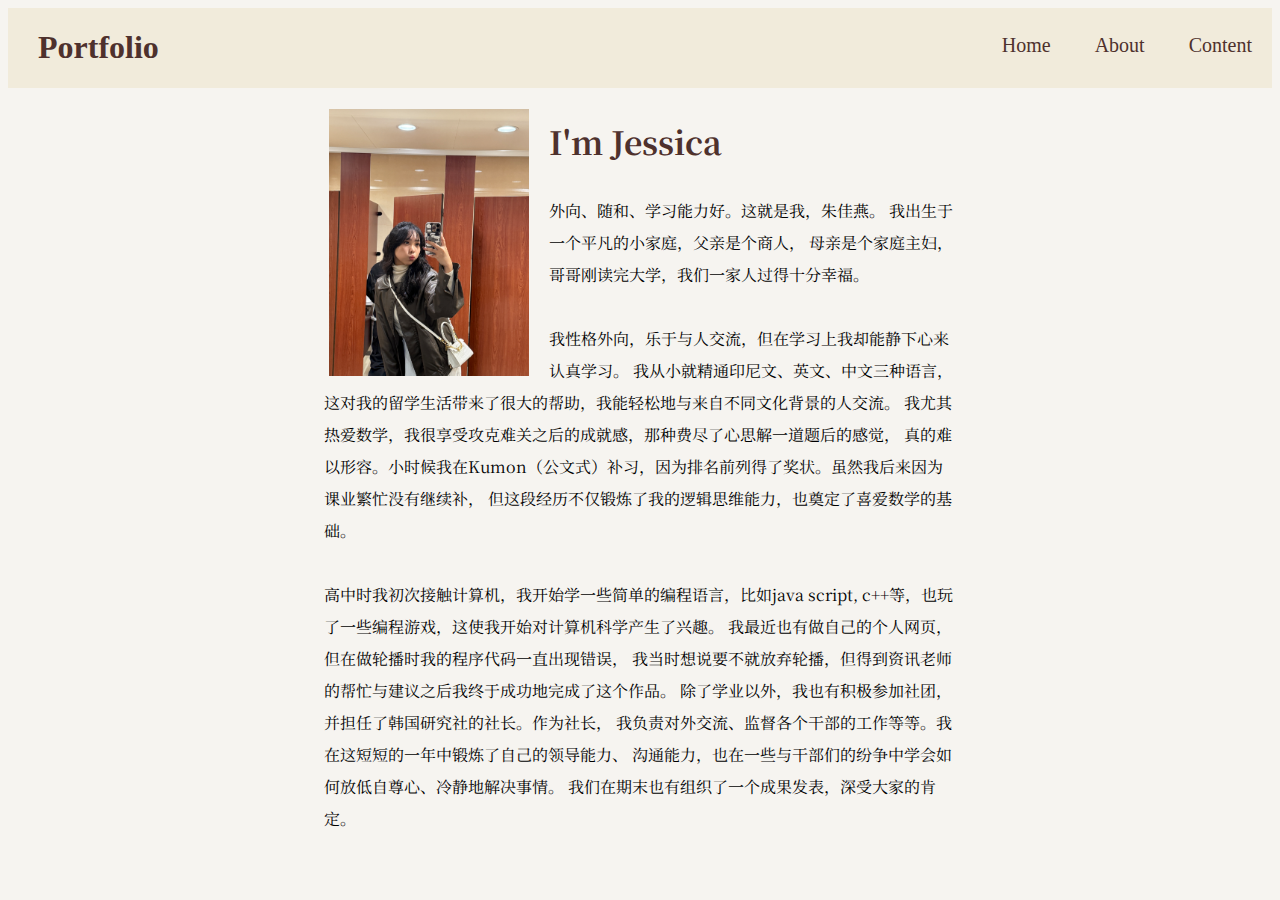
<file: about.html>
<!DOCTYPE html>
<html lang="en">
  <head>
    <meta charset="UTF-8" />
    <meta http-equiv="X-UA-Compatible" content="IE=edge" />
    <meta name="viewport" content="width=device-width, initial-scale=1.0" />
    <title>Jessica Ariella Tju</title>
    <link rel="stylesheet" href="main.css" />
    <link rel="shortcut icon" href="logo.jpg" type="image/x-icon" />
    <link
      rel="stylesheet"
      href="https://cdnjs.cloudflare.com/ajax/libs/font-awesome/6.7.2/css/all.min.css"
    />
  </head>
  <body>
    <div class="header">
      <div class="left">
        <h1>Portfolio</h1>
      </div>
      <div class="right">
        <nav>
          <ul>
            <li><a href="index.html">Home</a></li>
            <li><a href="about.html">About</a></li>
            <li><a href="content.html">Content</a></li>
          </ul>
        </nav>
      </div>
    </div>
    <div class="konten">
        <p><img src="images/IMG_1388.JPG" alt="myself" width="200" >
            <h1>I'm Jessica</h1>外向、随和、学习能力好。这就是我，朱佳燕。
            我出生于一个平凡的小家庭，父亲是个商人，
            母亲是个家庭主妇，哥哥刚读完大学，我们一家人过得十分幸福。<br><br>
            
            我性格外向，乐于与人交流，但在学习上我却能静下心来认真学习。
            我从小就精通印尼文、英文、中文三种语言，
            这对我的留学生活带来了很大的帮助，我能轻松地与来自不同文化背景的人交流。
            我尤其热爱数学，我很享受攻克难关之后的成就感，那种费尽了心思解一道题后的感觉，
            真的难以形容。小时候我在Kumon（公文式）补习，因为排名前列得了奖状。虽然我后来因为课业繁忙没有继续补，
            但这段经历不仅锻炼了我的逻辑思维能力，也奠定了喜爱数学的基础。<br><br>
            
            高中时我初次接触计算机，我开始学一些简单的编程语言，比如java script, 
            c++等，也玩了一些编程游戏，这使我开始对计算机科学产生了兴趣。
            我最近也有做自己的个人网页，但在做轮播时我的程序代码一直出现错误，
            我当时想说要不就放弃轮播，但得到资讯老师的帮忙与建议之后我终于成功地完成了这个作品。
            除了学业以外，我也有积极参加社团，并担任了韩国研究社的社长。作为社长，
            我负责对外交流、监督各个干部的工作等等。我在这短短的一年中锻炼了自己的领导能力、
            沟通能力，也在一些与干部们的纷争中学会如何放低自尊心、冷静地解决事情。
            我们在期末也有组织了一个成果发表，深受大家的肯定。
            </p>
    </div>
    </div>
    <script src="script.js"></script>
  </body>
</html>
</file>
<file: main.css>
@import url('https://fonts.googleapis.com/css2?family=Noto+Serif+SC:wght@200..900&display=swap');
*{box-sizing:border-box;}

.header{
  width: 100%;
  display: flex;
  justify-content: space-between;
  background-color:  #f1ebdb; 
}
body{
  background-color: #F6F4F0;
}
h1{
  color:#4e312d;
}
.left h1{
  color: 	#4e312d;
}
.left{
  display: inline-block;
  vertical-align: middle;
  margin-left: 30px;
}
.right{
  display: inline-block;
  vertical-align: middle;
}
li{
  margin: 10px 20px ;
  display: inline-block;
  vertical-align: middle;
}
li a{
  text-decoration: none;
  color: #4e312d;
  font-size: 20px;
}
.hero {
  height:50vh;
  background-repeat: no-repeat;
  background-size: cover;
  background-position: center;
 
  background-image: url(https://i.pinimg.com/1200x/e0/c4/49/e0c449b1fccf27a639a621dba0e036b1.jpg);
}
.hero h1{
  width:100%;
  text-align:center;
  position:absolute;
  top:35%;
}
.hero p{
  width:100%;
  text-align:center;
  position:absolute;
  top:40%;
}
.main{
  display:flex;
  margin:auto;
  padding:10px;
  max-width: 100%;
  gap:20px;
}

/* Slideshow container */
.caraousel {
  flex:3;

}
.sidebar{
  flex:1;
  background: #f1ebdb;
  padding:20px;
  border-radius:10px;
  font-family: "Noto Serif SC", serif;
  display: flex;
  align-items: center;
  font-size: 22px;
}
.slideshow-container{
  max-width: 100%;
  position: relative;
  margin:auto;
}

/* Hide the images by default */
.mySlides {
  display: none;
  
  width:800px;
  height:400px;
}

/* Next & previous buttons */
.prev, .next {
  cursor: pointer;
  position: absolute;
  top: 50%;
  width: auto;
  margin-top: -22px;
  padding: 16px;
  color: white;
  font-weight: bold;
  font-size: 18px;
  transition: 0.6s ease;
  border-radius: 0 3px 3px 0;
  user-select: none;
}

/* Position the "next button" to the right */
.next {
  right: 0;
  border-radius: 3px 0 0 3px;
}

/* On hover, add a black background color with a little bit see-through */
.prev:hover, .next:hover {
  background-color: rgba(0,0,0,0.8);
}

/* Caption text */
.text {
  color: #f2f2f2;
  font-size: 15px;
  padding: 8px 12px;
  position: absolute;
  bottom: 8px;
  width: 100%;
  text-align: center;
}

/* Number text (1/3 etc) */
.numbertext {
  color: #f2f2f2;
  font-size: 12px;
  padding: 8px 12px;
  position: absolute;
  top: 0;
}

/* The dots/bullets/indicators */
.dot {
  cursor: pointer;
  height: 15px;
  width: 15px;
  margin: 0 2px;
  background-color: #bbb;
  border-radius: 50%;
  display: inline-block;
  transition: background-color 0.6s ease;
}

.active, .dot:hover {
  background-color: #717171;
}

/* Fading animation */
.fade {
  animation-name: fade;
  animation-duration: 1.5s;
}

@keyframes fade {
  from {opacity: .4}
  to {opacity: 1}
}
.myslides img{
  width:400px;
  height:400px;
  object-fit: cover;
}
.content {
  width: 32%;
  display: inline-block;
  border: 2px solid #F6F4F0;
  background-color: white;
  vertical-align: top;
}
.content img {
  width: 100%;
  height: 300px;
}
.content p{
  color: #4e312d;
}
.left img {
  object-fit: cover;
  object-position: 0% 35%;
}
.mid img {
  object-fit: cover;
  object-position: 0% 80%;
}
.right img {
  object-fit: cover;
  object-position: 20% 50%;
}
.card p{
  text-align: center;
}
.foot{
  display: inline-block;
  width: 30%;
  vertical-align: top;
}
.footer{
  background-color: #f1ebdb;
  margin-top: 10px;
  text-align: center;
}
i{
  font-size: 18px;
  margin: 0 10px;
}
.konten{
  width:50%;
  margin:auto;
  line-height: 2;
  font-family: "Noto Serif SC", serif;
  font-weight: 400;
}
.konten p img {
  float: left;
  margin: 0px 20px 10px 5px;
}
/* Responsive styles */
@media screen and (max-width: 768px) {
  .header {
    flex-direction: column;
    text-align: center;
    padding: 10px 0;
  }
  
  .left {
    margin-left: 0;
  }

  .right nav ul {
    display: flex;
    justify-content: center;
    padding: 0;
  }
  
  .right nav ul li {
    list-style: none; /* Removes default bullet points */
    margin: 10px 15px;
  }

  .hero {
    height: 30vh;
  }

  .hero h1,
  .hero p {
    font-size: 18px;
  }

  .main {
    flex-direction: column;
    
  }


  .slideshow-container {
    width: 100%;
  }

  .mySlides {
    display: none;
    width: 100%;
    height: auto; /* Allow height to adjust based on aspect ratio */
  }
  
  .mySlides img {
    width: 100%;
    height: auto; /* Ensure images resize proportionally */
    object-fit: cover;
  }
  

  .card {
    display: flex;
    flex-direction: column;
    gap: 10px;
  }

  .content {
    width: 100%;
  }

  .footer {
    flex-direction: column;
  }

  .foot {
    width: 100%;
    text-align: center;
    margin-bottom: 10px;
  }
  .konten{
    width:90%;
  }
}
.show p {
  text-align: center;
  margin: 30px 0px;
}
.show p a{
  text-decoration: none;
  color: #4e312d;
  background-color: #f1ebdb;
  padding: 10px;
  border-radius: 20px;
}
.show p a:hover{
  color:#FCEDEF;
  background-color: #3D2D13;
}
</file>
